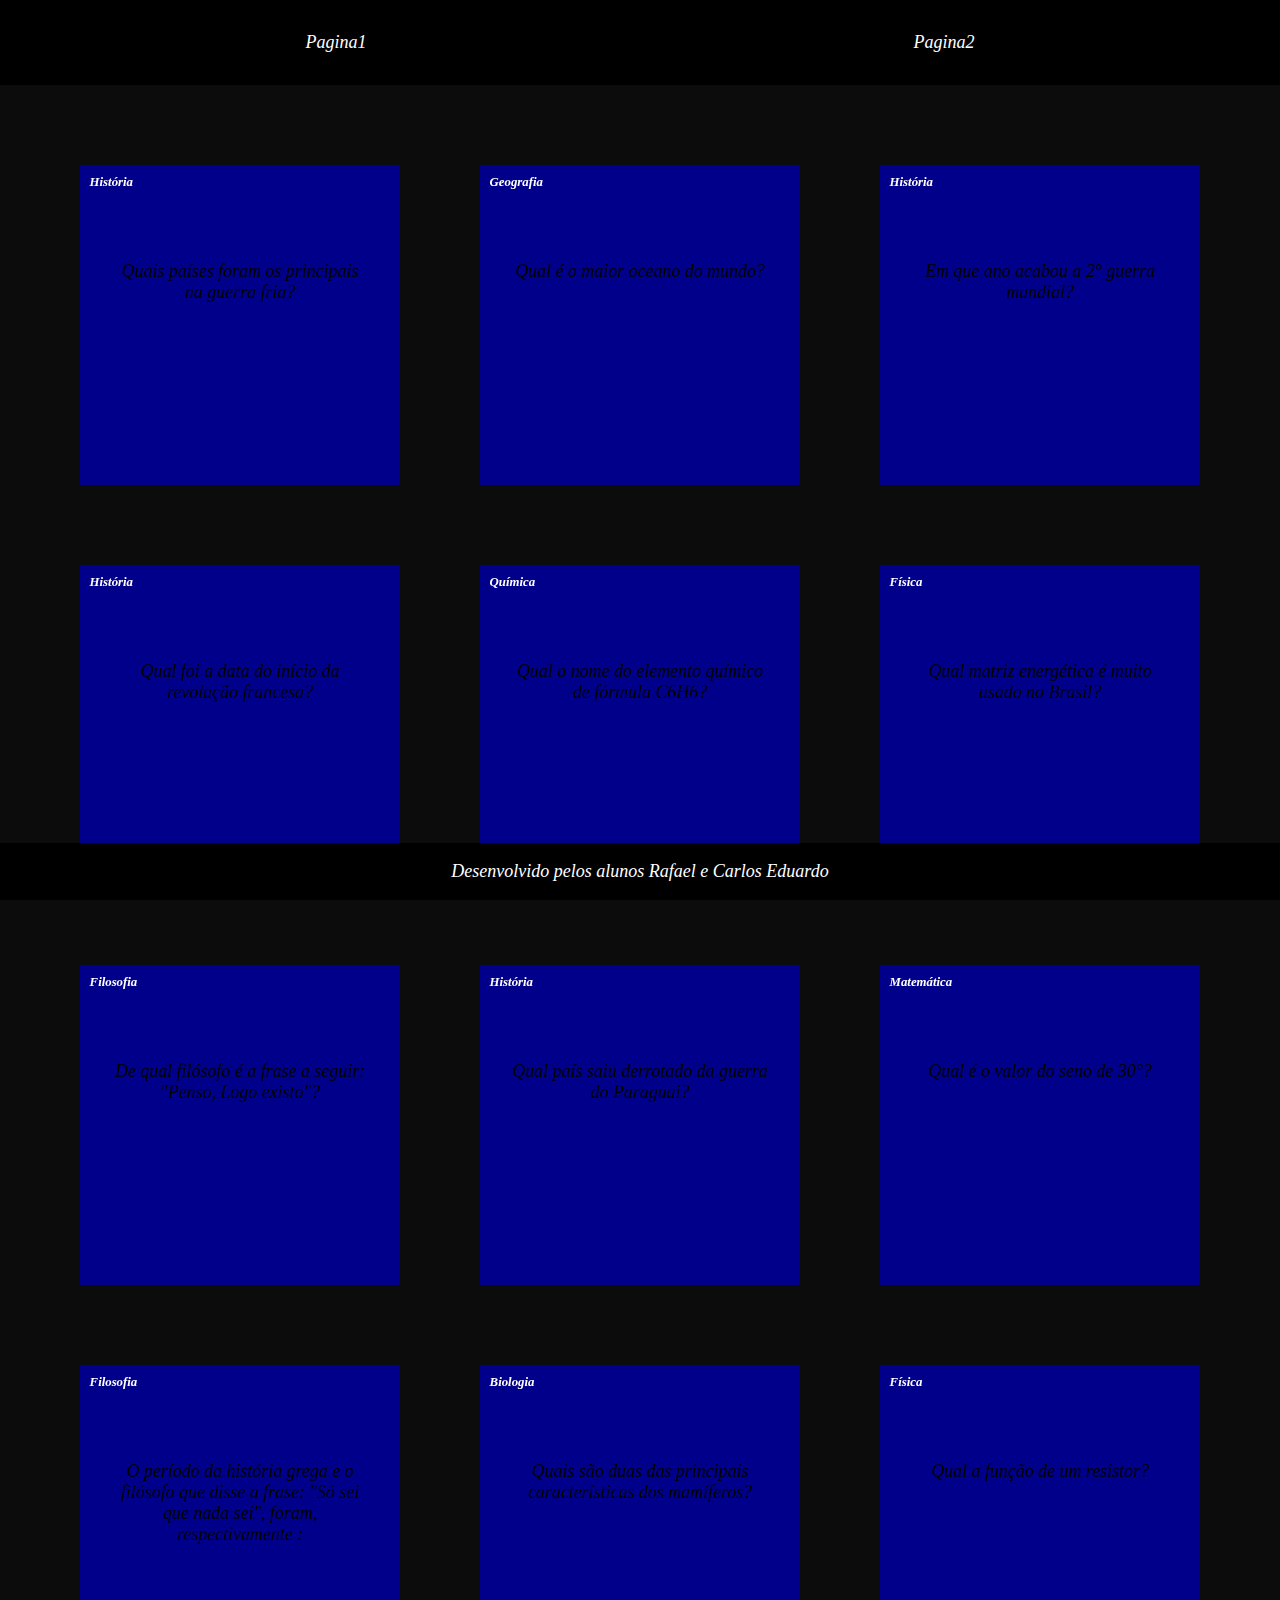
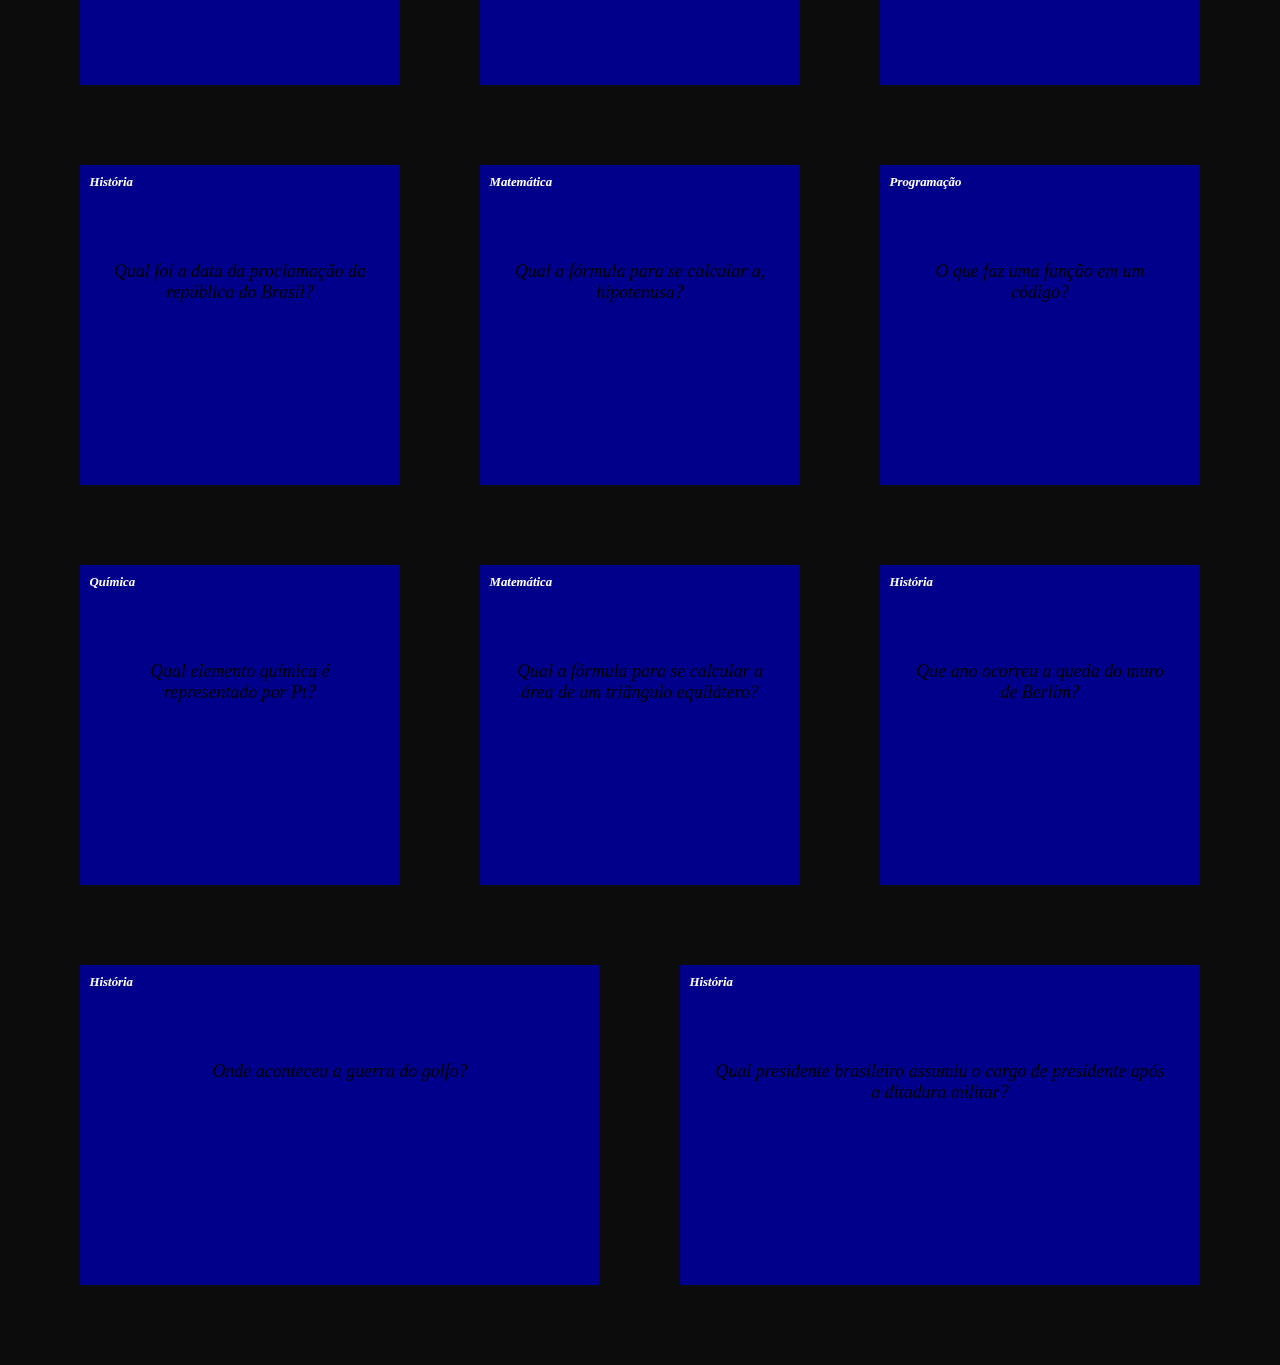
<file: index.html>
<!DOCTYPE html>
<html lang="pt-br">
<head>
    <meta charset="UTF-8">
    <meta name="viewport" content="width=device-width, initial-scale=1.0">
    <title>Flashcards</title>
    <link rel="stylesheet" href="style.css">
</head>
<body>
    <header>
        <a href="index.html">Pagina1</a>
        <a href="projeto2.html">Pagina2</a>
    </header>
    <section id="container">

    </section>
    <footer>
        <p>Desenvolvido pelos alunos Rafael e Carlos Eduardo</p>
    </footer>
    <script src="main.js"></script>
    <script src= "perguntas.js"> </script>
    
</body>
</html>
</file>
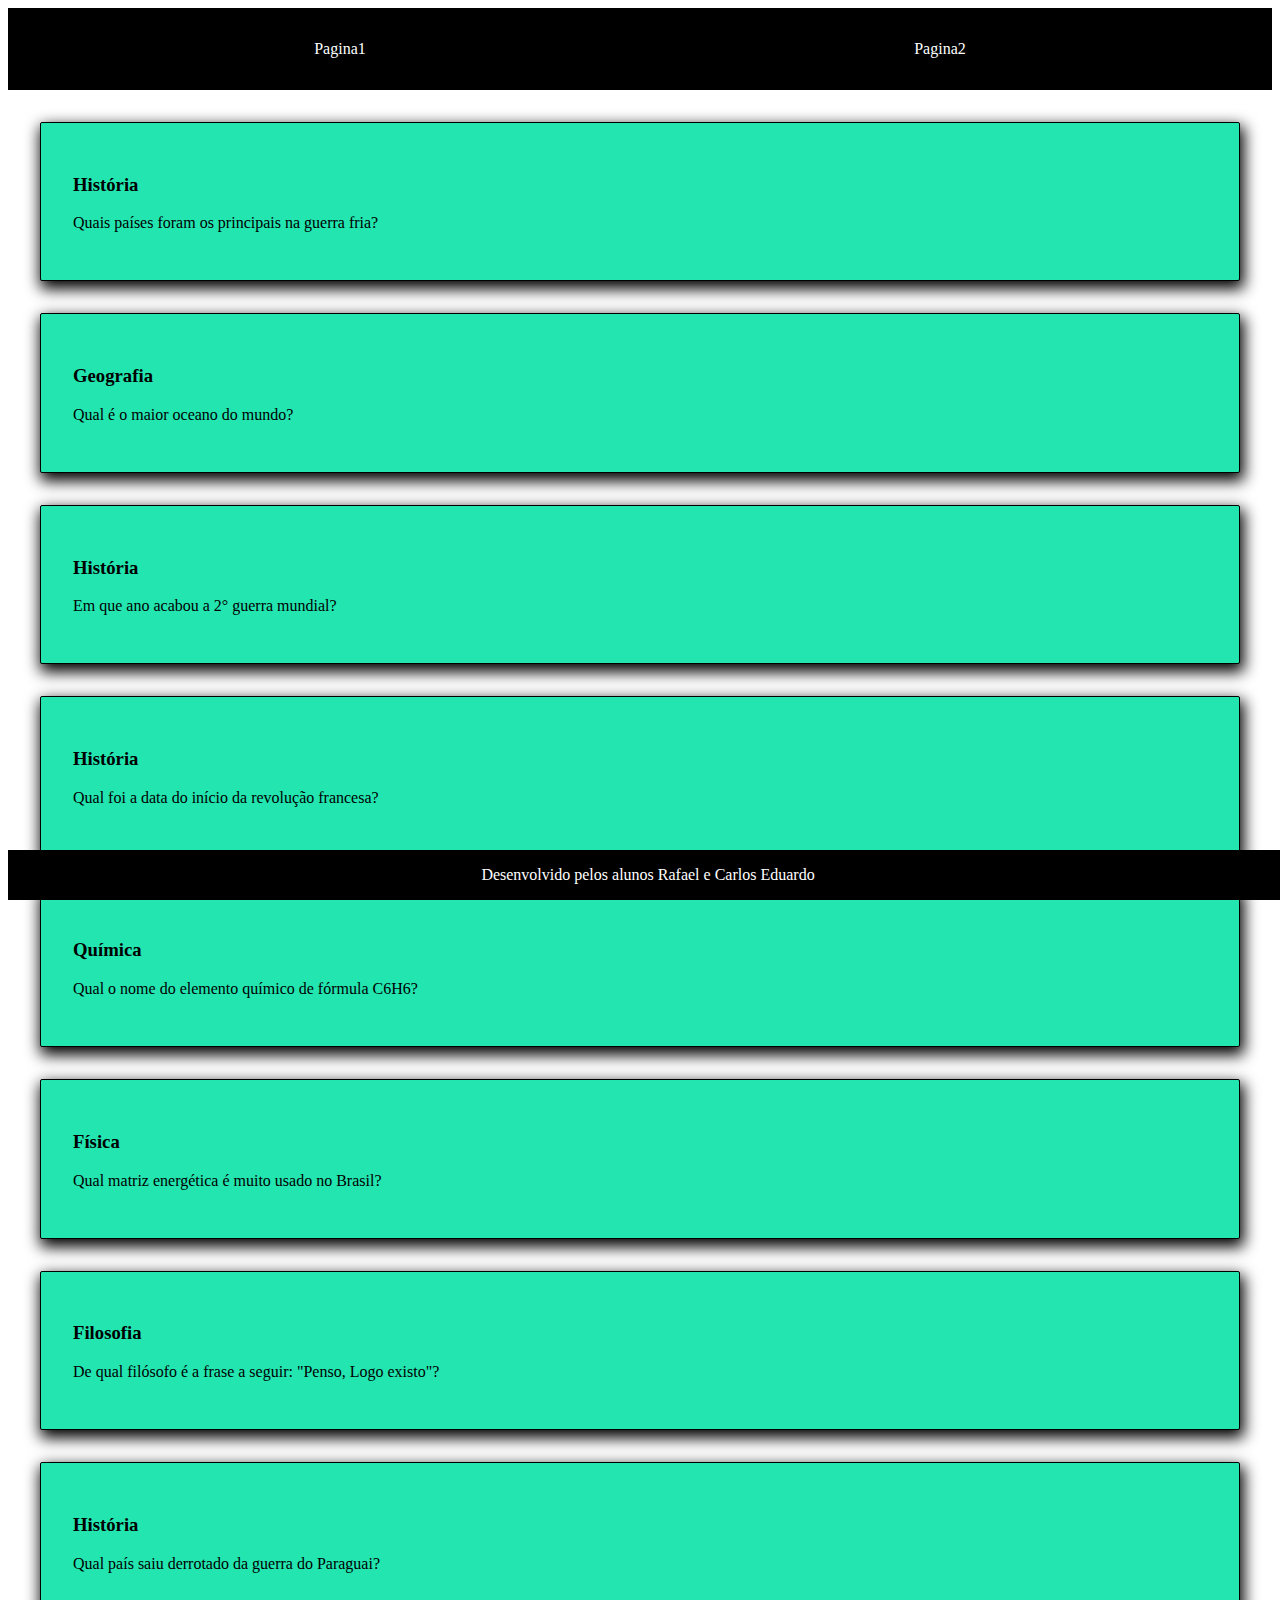
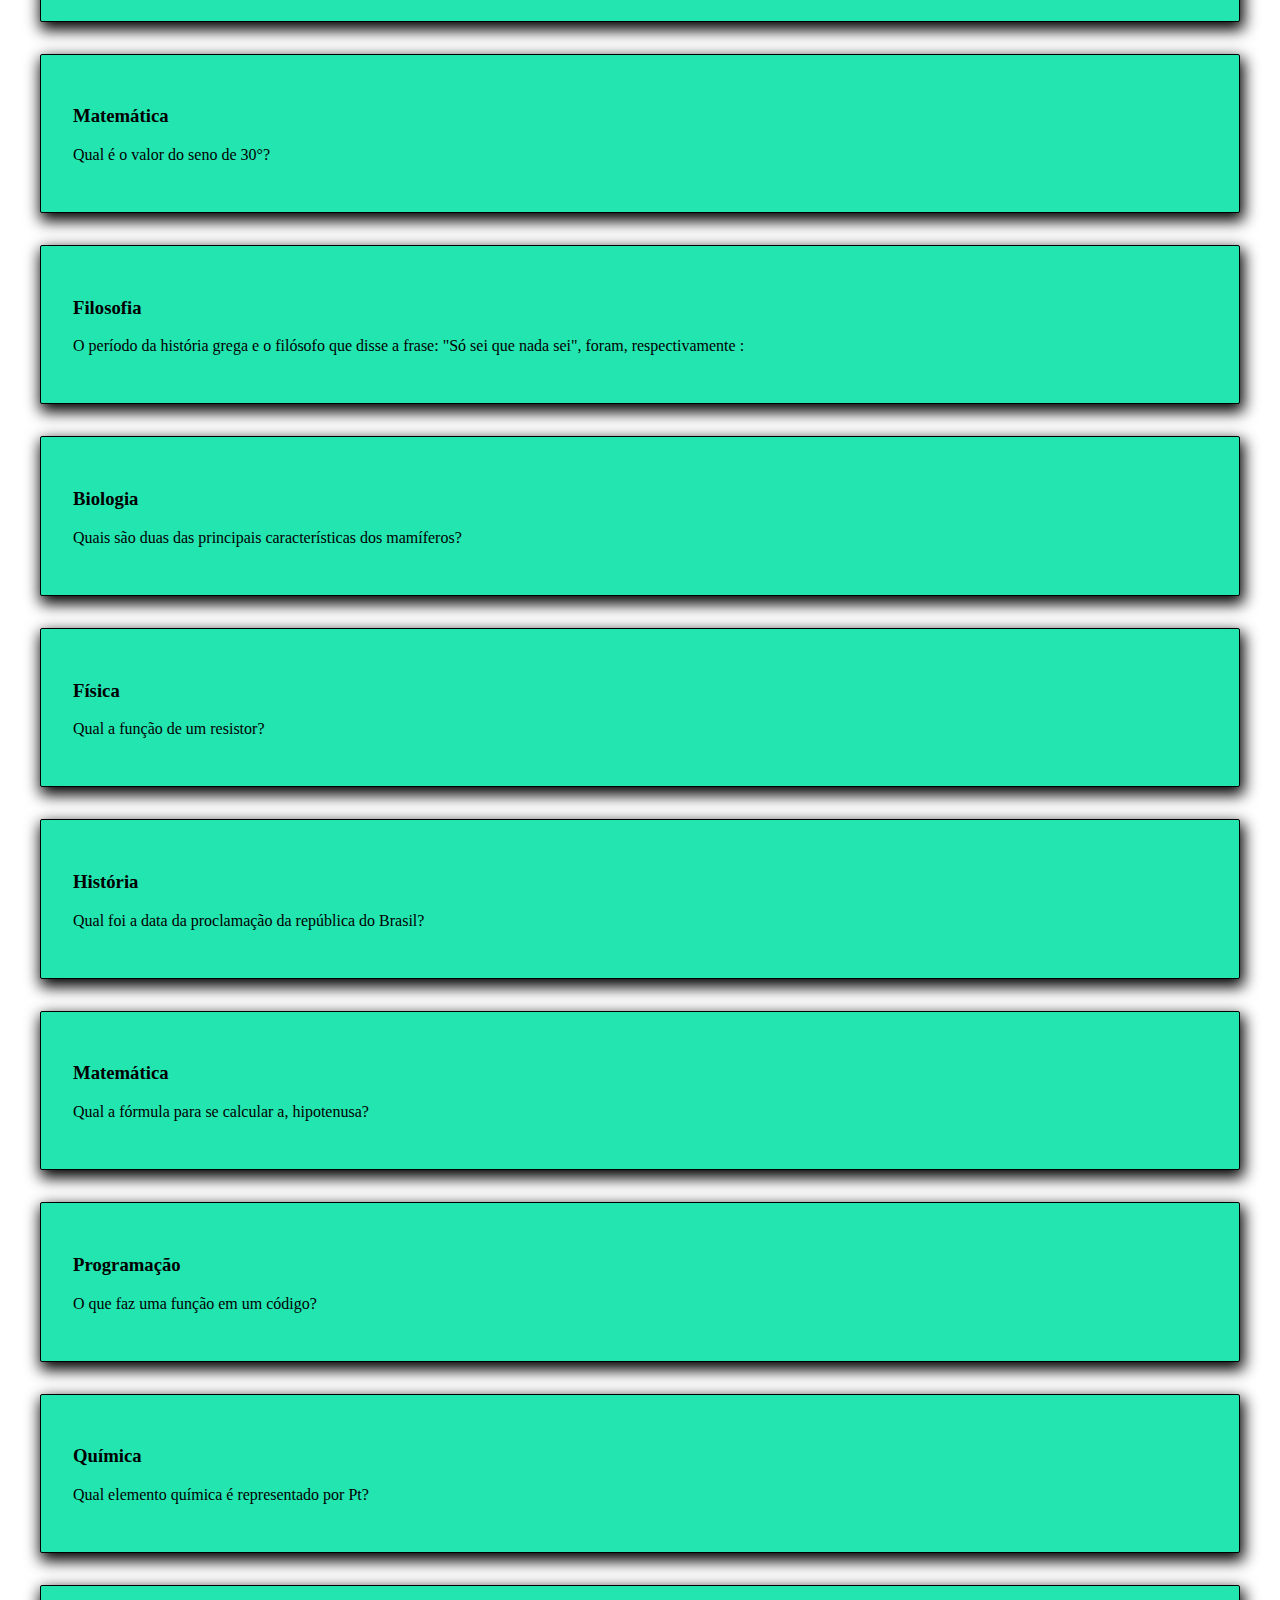
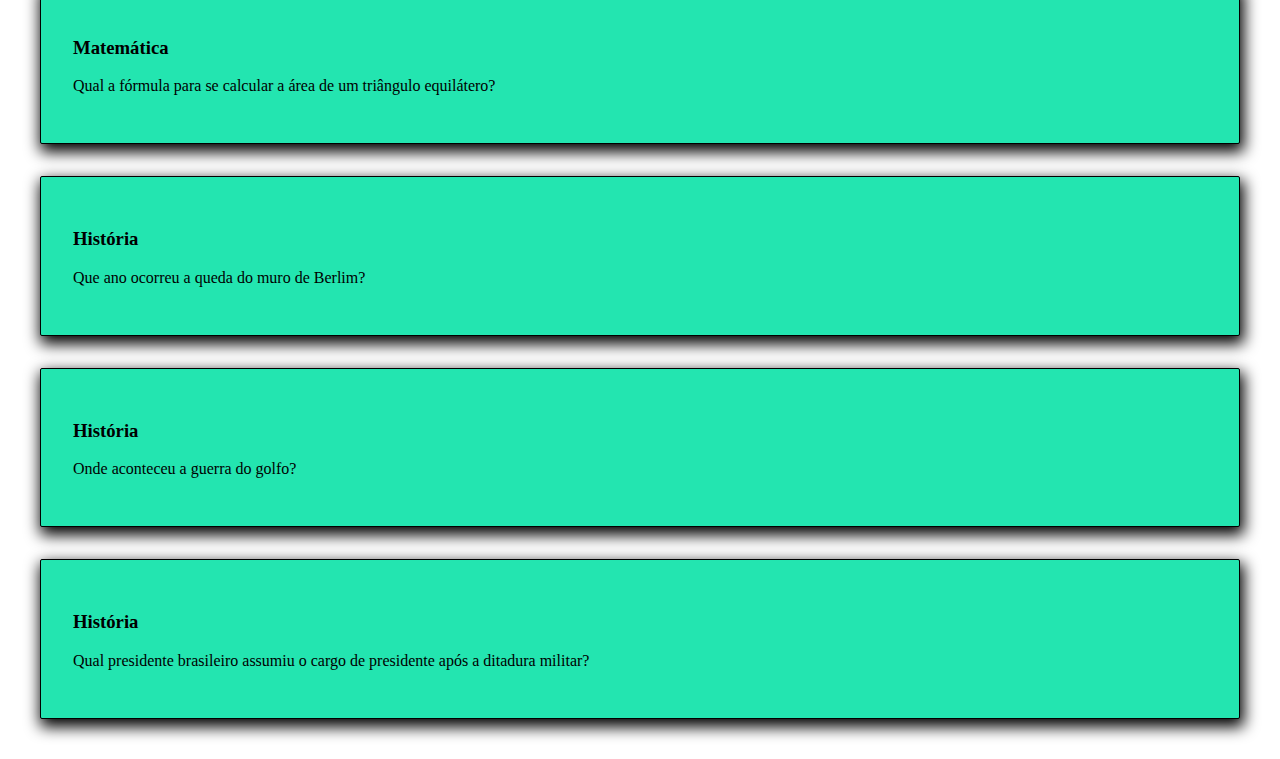
<file: projeto2.html>
<!DOCTYPE html>
<html lang="pt-br">
<head>
    <meta charset="UTF-8">
    <meta name="viewport" content="width=device-width, initial-scale=1.0">
    <title>Flashcards</title>
    <link rel="stylesheet" href="projeto2.css">
</head>
<body>
    <header>
        <a href="index.html">Pagina1</a>
        <a href="projeto2.html">Pagina2</a>
    </header>
    <section id="container">

    </section>
    <footer>
        <p>Desenvolvido pelos alunos Rafael e Carlos Eduardo</p>
    </footer>
    <script src="projeto2.js"></script>
    <script src= "perguntas.js"> </script>
    
</body>
</html>
</file>
<file: style.css>
:root{
    --fundo: #0c0c0c;
    --cartao-frente: #00008B;
    --cartao-verso: #000080;
    --branco: #ffff;
    --preto: #000000;
    --destaque: #708090;
}

body{
    background-color: var(--fundo);
    margin: 0;
    color: var(--branco);
    font-family: Cambria, Cochin, Georgia, Times, 'Times New Roman', serif;
    font-style: italic;
    font-size: large;
    text-decoration: dashed;
}

header {
    background-color: var(--preto);
    display: flex;
    justify-content: space-around;
    padding: 2rem;
}

header a{
    color: var(--branco);
    text-decoration: none;
}

footer{
    background-color: var(--preto);
    color: var(--branco);
    position: fixed;
    width: 100%;
    bottom: 0;
    text-align: center;
}

#container{
    display: flex;
    flex-wrap: wrap;
    justify-content: space-between;
    padding: 4rem;
    gap: 3rem;
}

.cartao{
    flex-grow: 1;
    flex-basis: calc(33% - 6rem);
    margin: 1rem;
    height: 20rem;
}

.cartao-conteudo{
    background-color: var(--cartao-frente);
    text-align: center;
    height: 100%;
    transform-style: preserve-3d;
    transition: transform 300ms ease-in-out;

}

.cartao-conteudo h3{
    position: absolute;
    color: var(--branco);
    border: 1px solid var(var(--destaque));
    text-align: left;
    margin: 0.6rem;
    border-radius: 0.5rem;
    font-size: 1vw;
    backface-visibility: hidden;

}

.cartao-conteudo p{
    margin-top: 4rem;
    padding: 2rem;
    font-size: 1.4vw;
}

.cartao-resposta p{
    color: var(--destaque);

}

.cartao-pergunta p{
    color: var(--preto);
    font-weight: 500;
}

.cartao.active .cartao-conteudo{
    transform: rotateY(180deg);
}

.cartao-pergunta,
.cartao-resposta{
    backface-visibility: hidden;
    position: absolute;
    height: 100%;
    width: 100%;
    box-sizing: border-box;
}

.cartao-resposta{
    transform: rotateY(180deg);
    background-color: var(--cartao-verso);
    border: 4px solid var(--destaque);
}
</file>
<file: projeto2.css>
:root{
    --preto: #000000;
    --branco: #ffffff;
    --pergunta: #23e5b0;
    --resposta: #a9eebc;
}

header {
    background-color: var(--preto);
    display: flex;
    justify-content: space-around;
    padding: 2rem;
}

header a{
    color: var(--branco);
    text-decoration: none;
}

footer{
    background-color: var(--preto);
    color: var(--branco);
    position: fixed;
    width: 100%;
    bottom: 0;
    text-align: center;
}

#container{
    display: grid;
    gap: 2rem;
    padding: 2rem;
}

.cartao-conteudo{
    padding: 2rem;
    border: 1px solid var(--preto);
    background-color: var(--pergunta);
    border-radius: 2px;
    box-shadow: 2px 6px 15px 2px;

}

.cartao-conteudo:hover{
    transform: scale(0.85);
}

.cartao-resposta{
    padding: 2rem;
    text-align: center;
    background-color: var(--resposta);
    display: none;
}
</file>
